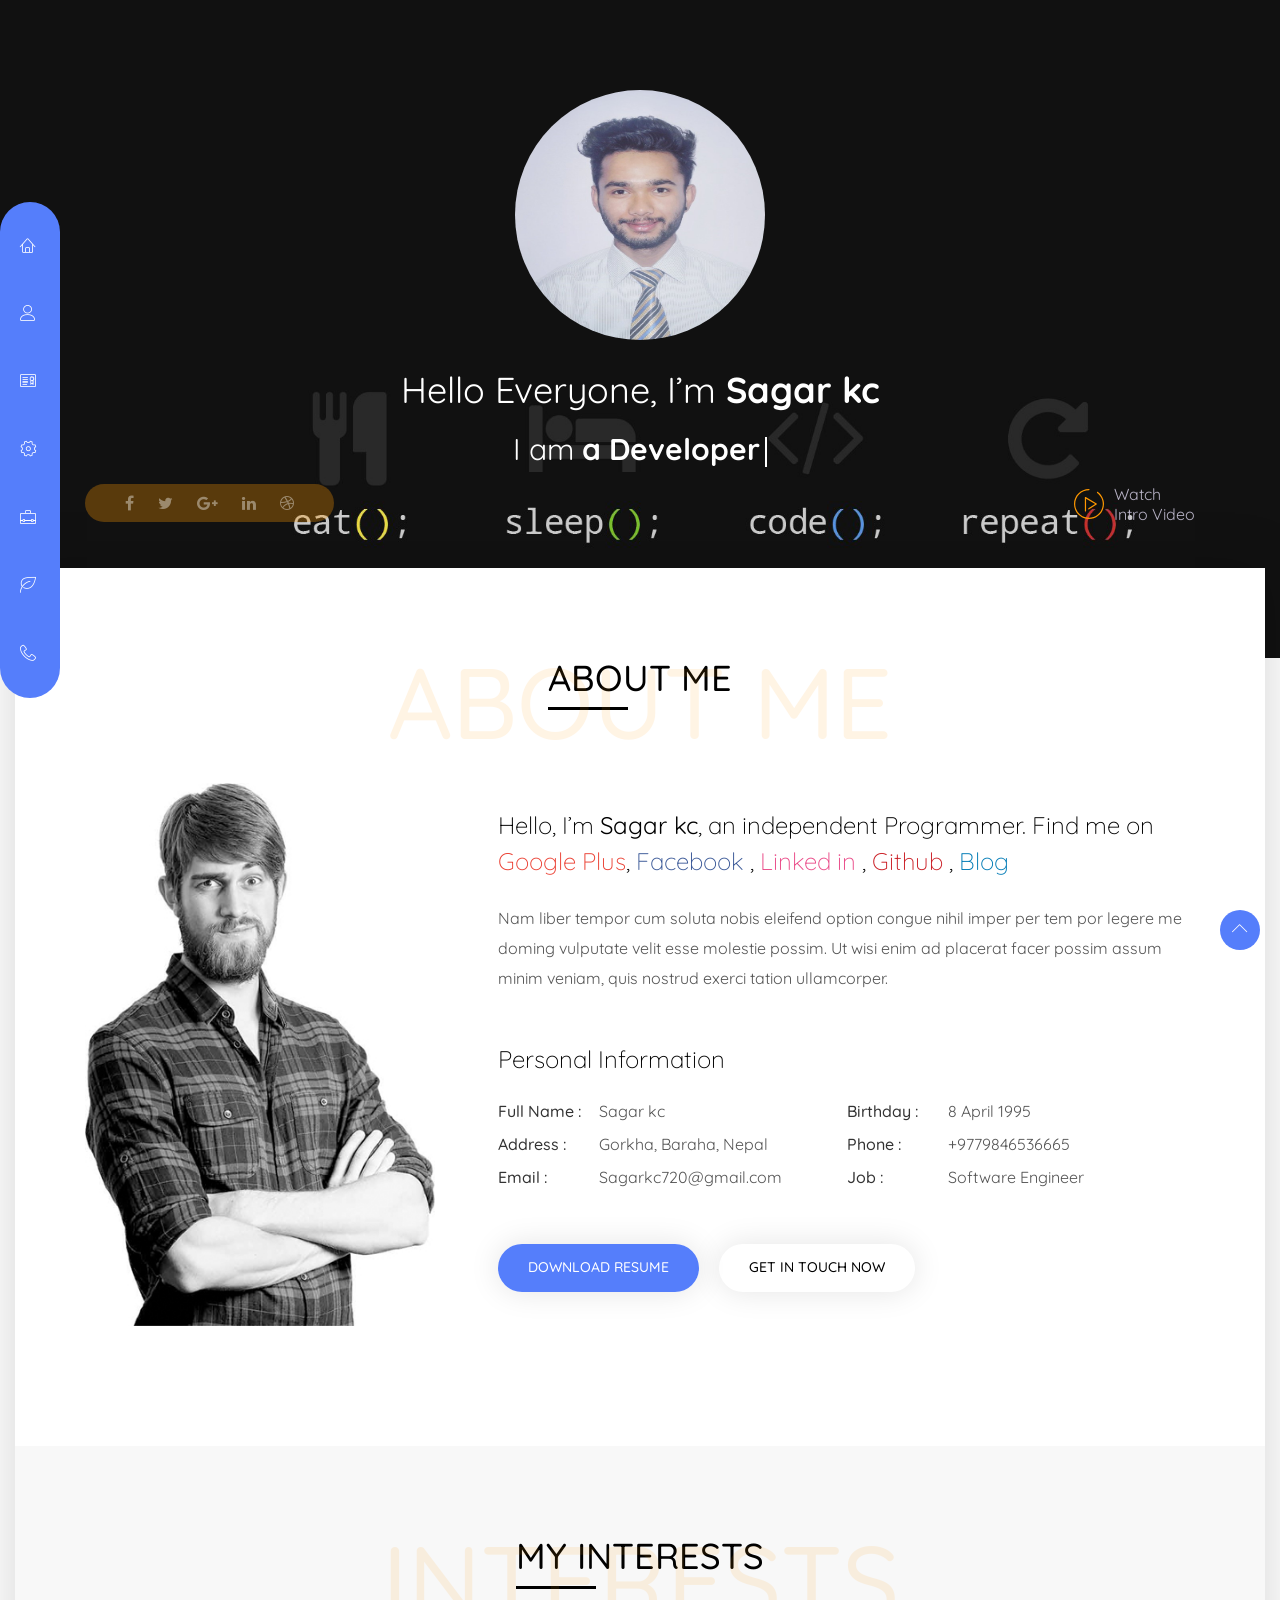
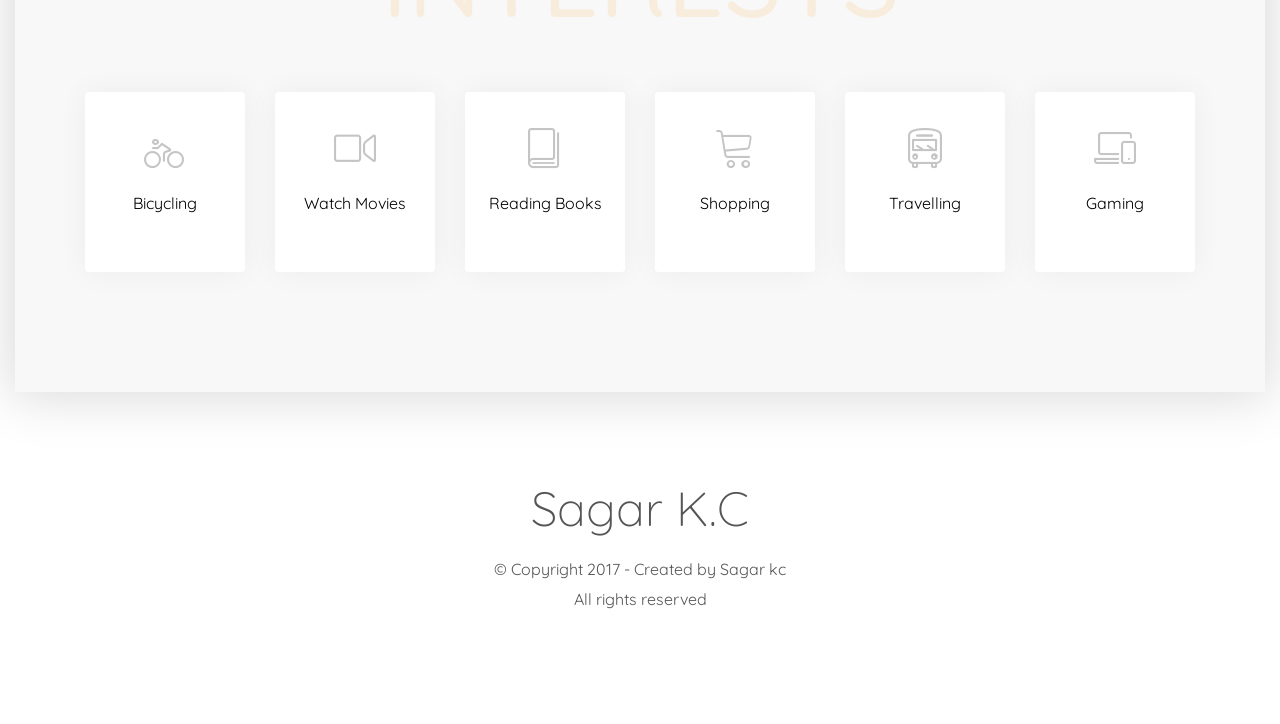
<file: index.html>
<!DOCTYPE html>
<html lang="en">

<head>
 <!-- Meta -->
  <meta charset="UTF-8">
  <meta name="viewport" content="width=device-width, initial-scale=1">
  <meta name="viewport" content="width=device-width, initial-scale=1, maximum-scale=1">
  <meta name="description" content="Bryson Resonsive Personal Portfolio Bootstrap Template">
  <meta name="author" content="EchoTheme">
  <!-- Favicon-->
  <link rel="icon" href="assets/img/facicon/114x114.png" type="image/gif">
  
  <!-- Title-->
  <title>Sagar kc | Programmer, sagar kc is a Software Developer , sagar kc is a Designer , sagar kc is am Engineer</title>
  
  <!-- Google fonts-->
  <link href="https://fonts.googleapis.com/css?family=Quicksand:300,400,500,700" rel="stylesheet">
  
  <!-- Stylesheet-->
  <link rel="stylesheet" href="assets/vendor/bootstrap/dist/css/bootstrap.min.css">
  <link rel="stylesheet" href="assets/vendor/font-awesome/css/font-awesome.min.css">
  <link rel="stylesheet" href="assets/vendor/owl.carousel/dist/assets/owl.carousel.min.css">
  <link rel="stylesheet" href="assets/vendor/linearicons/style.css">
  <link rel="stylesheet" href="assets/vendor/magnific-popup/dist/magnific-popup.css">
  <link rel="stylesheet" href="assets/vendor/animate.css/animate.min.css">
  <link rel="stylesheet" href="assets/css/style.css">
</head>
<body>

<!-- LOADER TEMPLATE -->
<div id="page-loader">
  <div class="loader-icon fa fa-spin colored-border"></div>
</div>
<!-- /LOADER TEMPLATE -->


<nav id="nav">
  <div class="sm-nav-toggler">
    <span class="lnr lnr-menu"></span>
    <span class="lnr lnr-cross"></span>
  </div>
  <ul class="main-menu">
   <li>
     <a href="index.html">
       <span class="lnr lnr-home"></span>
       <span class="nav-text">home</span>
     </a>
   </li>
   <li>
     <a class="scrolling" href="#about">
       <span class="lnr lnr-user"></span>
       <span class="nav-text">About</span>
     </a>
   </li>
   <li>
     <a href="resume.html">
       <span class="lnr lnr-license"></span>
       <span class="nav-text">resume</span>
     </a>
   </li>
   <li>
     <a href="services.html">
       <span class="lnr lnr-cog"></span>
       <span class="nav-text">services</span>
     </a>
   </li>
   <li>
     <a href="portfolio.html">
       <span class="lnr lnr-briefcase"></span>
       <span class="nav-text">portfolio</span>
     </a>
   </li>
   <li>
     <a href="blog.html">
       <span class="lnr lnr-leaf"></span>
       <span class="nav-text">blog</span>
     </a>
   </li>
   <li>
     <a href="contact.html">
       <span class="lnr lnr-phone-handset"></span>
       <span class="nav-text">Contact</span>
     </a>
   </li>
  </ul>
 <div class="menu-bg"></div>
</nav> <!-- END nav-->





<section class="intro-hero">

  <div class="container">
    <div class="row">
     
      <div class="col-sm-12 text-center">
        <img class="intro-hero-img" src="assets/img/me.jpg" alt="sagar kc" style="height: 250px;width: 250px;border-radius: 50%;">
        <h1 class="hero-title">Hello Everyone, I’m <strong>Sagar kc</strong> </h1>
        <p class="hero-tagline">
           I am 
          <span class="typelist-skill" data-typist="a Creative Designer, a Developer, a Engineer, an Entrepreneur,a Programmer, a Teacher">a Developer</span>
        </p>
      </div> <!-- END col-sm-12-->  
          
      <div class="col-sm-6">
        <ul class="list-inline social social-intro">
          <li><a href="#"><i class="fa fa-facebook"></i></a></li>
          <li><a href="#"><i class="fa fa-twitter"></i></a></li>
          <li><a href="#"><i class="fa fa-google-plus"></i></a></li>
          <li><a href="#"><i class="fa fa-linkedin"></i></a></li>
          <li><a href="#"><i class="fa fa-dribbble"></i></a></li>
        </ul>
      </div> <!-- END col-sm-6-->
      
      <div class="col-sm-6">
        <a href="https://vimeo.com/45830194" class="btn-play-video">
          <svg viewBox="0 0 294.843 294.843" style="enable-background:new 0 0 294.843 294.843;" xml:space="preserve">
            <path d="M278.527,79.946c-10.324-20.023-25.38-37.704-43.538-51.132c-2.665-1.97-6.421-1.407-8.392,1.257s-1.407,6.421,1.257,8.392
            c16.687,12.34,30.521,28.586,40.008,46.983c9.94,19.277,14.98,40.128,14.98,61.976c0,74.671-60.75,135.421-135.421,135.421
            S12,222.093,12,147.421S72.75,12,147.421,12c3.313,0,6-2.687,6-6s-2.687-6-6-6C66.133,0,0,66.133,0,147.421
            s66.133,147.421,147.421,147.421s147.421-66.133,147.421-147.421C294.842,123.977,289.201,100.645,278.527,79.946z"/>
            <path d="M109.699,78.969c-1.876,1.067-3.035,3.059-3.035,5.216v131.674c0,3.314,2.687,6,6,6s6-2.686,6-6V94.74l88.833,52.883
            l-65.324,42.087c-2.785,1.795-3.589,5.508-1.794,8.293c1.796,2.786,5.508,3.59,8.294,1.794l73.465-47.333
            c1.746-1.125,2.786-3.073,2.749-5.15c-0.037-2.077-1.145-3.987-2.93-5.05L115.733,79.029
            C113.877,77.926,111.575,77.902,109.699,78.969z"/>
          </svg>
          <span>Watch <br> Intro Video</span>
        </a>
      </div> <!-- END col-sm-6-->
      
    </div> <!-- END row-->
  </div> <!-- END container-->
</section> <!-- END intro-hero-->





<main class="content-wrap">

<section class="about-me" id="about">
 
  <div class="container">

   <div class="row">
     <div class="col-sm-12 text-center mb-5 wow zoomIn">
       <h2 class="section-title">
         About Me
       </h2>
       <span class="background-text">about me</span>
     </div>
   </div> <!-- END row-->

    <div class="row">
     
      <div class="col-lg-4 text-center wow fadeInLeft">
        <img src="assets/img/about-large.jpg" alt="">
      </div>
      
      <div class="col-lg-8 about-me-text pl-lg-5">
        <p class="lead my-4">
          Hello, I’m <strong>Sagar kc</strong>, an independent Programmer. Find me on 
          <a href="#" class="google-plus-link">Google Plus</a>,
          <a href="#" class="facebook-link">Facebook</a> , 
          <a href="#" class="dribbble-link">Linked in</a> ,
          <a href="#" class="pinterest-link">Github</a> ,
          <a href="#" class="linkedin-link">Blog</a>
        </p>
        <p class="mb-5">
          Nam liber tempor cum soluta nobis eleifend option congue nihil imper per tem por legere me doming vulputate velit esse molestie possim. Ut wisi enim ad placerat facer possim assum minim veniam, quis nostrud exerci tation ullamcorper.
        </p>
        <h4>Personal Information</h4>
        <ul class="personal-info list-inline clearfix mb-5">
          <li><strong>Full Name :</strong> Sagar kc</li>
          <li><strong>Birthday :</strong> 8 April 1995</li>
          <li><strong>Address :</strong> Gorkha, Baraha, Nepal</li>
          <li><strong>Phone :</strong> +9779846536665 </li>
          <li><strong>Email :</strong> <a href="mailto:sagarkc720@gmail.com">Sagarkc720@gmail.com</a></li>
          <li><strong>Job :</strong> Software Engineer</li>
          <!-- <li><strong>Skype :</strong> skype_id</li> -->
        </ul>
        <a href="resume.html" class="btn btn-theme btn-active mr-md-3 wow slideInUp">download resume</a>
        <a href="contact.html" class="btn btn-theme wow slideInUp">get in touch now</a>
      </div> <!-- END col-md-8 about-me-text-->
    </div> <!-- END row-->
    
  </div> <!-- END container-->
</section> <!-- END about-me-->





<section class="my-interest bg-gray">
 
  <div class="container">
  
   <div class="row">
     <div class="col-sm-12 text-center mb-5 wow zoomIn">
       <h2 class="section-title">
         My Interests
       </h2>
       <span class="background-text">Interests</span>
     </div>
   </div> <!-- END row-->
   
   <div class="row">
    
     <div class="col-lg-2 col-md-4 wow slideInUp" data-wow-duration="1s" data-wow-delay=".1s">
       <div class="interest-block">
         <span class="lnr lnr-bicycle"></span>
         <p> Bicycling </p>
       </div>
     </div> <!-- END col-lg-2 col-md-4-->
     
     <div class="col-lg-2 col-md-4 wow slideInUp" data-wow-duration="1s" data-wow-delay=".2s">
       <div class="interest-block">
         <span class="lnr lnr-camera-video"></span>
         <p> Watch Movies </p>
       </div>
     </div> <!-- END col-lg-2 col-md-4-->
     
     <div class="col-lg-2 col-md-4 wow slideInUp" data-wow-duration="1s" data-wow-delay=".3s">
       <div class="interest-block">
         <span class="lnr lnr-book"></span>
         <p> Reading Books </p>
       </div>
     </div> <!-- END col-lg-2 col-md-4-->
     
     <div class="col-lg-2 col-md-4 wow slideInUp" data-wow-duration="1s" data-wow-delay=".4s">
       <div class="interest-block">
         <span class="lnr lnr-cart"></span>
         <p> Shopping </p>
       </div>
     </div> <!-- END col-lg-2 col-md-4-->
     
     <div class="col-lg-2 col-md-4 wow slideInUp" data-wow-duration="1s" data-wow-delay=".5s">
       <div class="interest-block">
         <span class="lnr lnr-bus"></span>
         <p> Travelling </p>
       </div>
     </div> <!-- END col-lg-2 col-md-4-->
     
     <div class="col-lg-2 col-md-4 wow slideInUp" data-wow-duration="1s" data-wow-delay=".6s">
       <div class="interest-block">
         <span class="lnr lnr-laptop-phone"></span>
         <p> Gaming </p>
       </div>
     </div> <!-- END col-lg-2 col-md-4-->
     
   </div> <!-- END row-->
   
  </div> <!-- END container-->
</section> <!-- END my-interest-->


</main> <!-- END content-wrap-->





<footer class="site-footer">
  <div class="container">
    <div class="row">
      <div class="col-sm-12 text-center">
        <h1 class="footer-theme-name">Sagar K.C</h1>
        <p>
          &copy; Copyright 2017  -  Created by <a target="_blank" class="color-text">Sagar kc</a>
          <br>
          All rights reserved
        </p>
      </div>
    </div> <!-- END row-->
  </div> <!-- END container-->
</footer> <!-- END site-footer-->





<div class="scroll-top">
  <span class="lnr lnr-chevron-up"></span>
</div>

  
  
  
  
 <!--scripts-->
  <script src="assets/vendor/jquery/dist/jquery.min.js"></script>
  <script src="assets/js/tether.min.js"></script>
  <script src="assets/vendor/bootstrap/dist/js/bootstrap.min.js"></script>
  <script src="assets/vendor/bootstrap-validator/dist/validator.min.js"></script>
  <script src="assets/vendor/typist/typist.js"></script>
  <script src="assets/vendor/owl.carousel/dist/owl.carousel.min.js"></script>
  <script src="assets/vendor/isotope/dist/isotope.pkgd.min.js"></script>
  <script src="assets/vendor/magnific-popup/dist/jquery.magnific-popup.min.js"></script>
  <script src="assets/vendor/matchHeight/dist/jquery.matchHeight-min.js"></script>
  <script src="assets/vendor/wow/dist/wow.min.js"></script>
  <script src="assets/js/imagesloaded.js"></script>
  <script src="assets/js/smothscroll.js"></script>
  <script src="assets/js/count.js"></script>
  <script src="assets/js/theme.js"></script>
</body>

<!-- Mirrored from echotheme.com/Bryson-v3/ by HTTrack Website Copier/3.x [XR&CO'2014], Sun, 12 Aug 2018 11:14:17 GMT -->
</html>
</file>
<file: assets/vendor/linearicons/style.css>
@font-face {
	font-family: 'Linearicons-Free';
	src:url('fonts/Linearicons-Free54e9.eot?w118d');
	src:url('fonts/Linearicons-Freed41d.eot?#iefixw118d') format('embedded-opentype'),
		url('fonts/Linearicons-Free54e9.woff2?w118d') format('woff2'),
		url('fonts/Linearicons-Free54e9.woff?w118d') format('woff'),
		url('fonts/Linearicons-Free54e9.ttf?w118d') format('truetype'),
		url('fonts/Linearicons-Free54e9.svg?w118d#Linearicons-Free') format('svg');
	font-weight: normal;
	font-style: normal;
}

.lnr {
	font-family: 'Linearicons-Free';
	speak: none;
	font-style: normal;
	font-weight: normal;
	font-variant: normal;
	text-transform: none;
	line-height: 1;

	/* Better Font Rendering =========== */
	-webkit-font-smoothing: antialiased;
	-moz-osx-font-smoothing: grayscale;
}

.lnr-home:before {
	content: "\e800";
}
.lnr-apartment:before {
	content: "\e801";
}
.lnr-pencil:before {
	content: "\e802";
}
.lnr-magic-wand:before {
	content: "\e803";
}
.lnr-drop:before {
	content: "\e804";
}
.lnr-lighter:before {
	content: "\e805";
}
.lnr-poop:before {
	content: "\e806";
}
.lnr-sun:before {
	content: "\e807";
}
.lnr-moon:before {
	content: "\e808";
}
.lnr-cloud:before {
	content: "\e809";
}
.lnr-cloud-upload:before {
	content: "\e80a";
}
.lnr-cloud-download:before {
	content: "\e80b";
}
.lnr-cloud-sync:before {
	content: "\e80c";
}
.lnr-cloud-check:before {
	content: "\e80d";
}
.lnr-database:before {
	content: "\e80e";
}
.lnr-lock:before {
	content: "\e80f";
}
.lnr-cog:before {
	content: "\e810";
}
.lnr-trash:before {
	content: "\e811";
}
.lnr-dice:before {
	content: "\e812";
}
.lnr-heart:before {
	content: "\e813";
}
.lnr-star:before {
	content: "\e814";
}
.lnr-star-half:before {
	content: "\e815";
}
.lnr-star-empty:before {
	content: "\e816";
}
.lnr-flag:before {
	content: "\e817";
}
.lnr-envelope:before {
	content: "\e818";
}
.lnr-paperclip:before {
	content: "\e819";
}
.lnr-inbox:before {
	content: "\e81a";
}
.lnr-eye:before {
	content: "\e81b";
}
.lnr-printer:before {
	content: "\e81c";
}
.lnr-file-empty:before {
	content: "\e81d";
}
.lnr-file-add:before {
	content: "\e81e";
}
.lnr-enter:before {
	content: "\e81f";
}
.lnr-exit:before {
	content: "\e820";
}
.lnr-graduation-hat:before {
	content: "\e821";
}
.lnr-license:before {
	content: "\e822";
}
.lnr-music-note:before {
	content: "\e823";
}
.lnr-film-play:before {
	content: "\e824";
}
.lnr-camera-video:before {
	content: "\e825";
}
.lnr-camera:before {
	content: "\e826";
}
.lnr-picture:before {
	content: "\e827";
}
.lnr-book:before {
	content: "\e828";
}
.lnr-bookmark:before {
	content: "\e829";
}
.lnr-user:before {
	content: "\e82a";
}
.lnr-users:before {
	content: "\e82b";
}
.lnr-shirt:before {
	content: "\e82c";
}
.lnr-store:before {
	content: "\e82d";
}
.lnr-cart:before {
	content: "\e82e";
}
.lnr-tag:before {
	content: "\e82f";
}
.lnr-phone-handset:before {
	content: "\e830";
}
.lnr-phone:before {
	content: "\e831";
}
.lnr-pushpin:before {
	content: "\e832";
}
.lnr-map-marker:before {
	content: "\e833";
}
.lnr-map:before {
	content: "\e834";
}
.lnr-location:before {
	content: "\e835";
}
.lnr-calendar-full:before {
	content: "\e836";
}
.lnr-keyboard:before {
	content: "\e837";
}
.lnr-spell-check:before {
	content: "\e838";
}
.lnr-screen:before {
	content: "\e839";
}
.lnr-smartphone:before {
	content: "\e83a";
}
.lnr-tablet:before {
	content: "\e83b";
}
.lnr-laptop:before {
	content: "\e83c";
}
.lnr-laptop-phone:before {
	content: "\e83d";
}
.lnr-power-switch:before {
	content: "\e83e";
}
.lnr-bubble:before {
	content: "\e83f";
}
.lnr-heart-pulse:before {
	content: "\e840";
}
.lnr-construction:before {
	content: "\e841";
}
.lnr-pie-chart:before {
	content: "\e842";
}
.lnr-chart-bars:before {
	content: "\e843";
}
.lnr-gift:before {
	content: "\e844";
}
.lnr-diamond:before {
	content: "\e845";
}
.lnr-linearicons:before {
	content: "\e846";
}
.lnr-dinner:before {
	content: "\e847";
}
.lnr-coffee-cup:before {
	content: "\e848";
}
.lnr-leaf:before {
	content: "\e849";
}
.lnr-paw:before {
	content: "\e84a";
}
.lnr-rocket:before {
	content: "\e84b";
}
.lnr-briefcase:before {
	content: "\e84c";
}
.lnr-bus:before {
	content: "\e84d";
}
.lnr-car:before {
	content: "\e84e";
}
.lnr-train:before {
	content: "\e84f";
}
.lnr-bicycle:before {
	content: "\e850";
}
.lnr-wheelchair:before {
	content: "\e851";
}
.lnr-select:before {
	content: "\e852";
}
.lnr-earth:before {
	content: "\e853";
}
.lnr-smile:before {
	content: "\e854";
}
.lnr-sad:before {
	content: "\e855";
}
.lnr-neutral:before {
	content: "\e856";
}
.lnr-mustache:before {
	content: "\e857";
}
.lnr-alarm:before {
	content: "\e858";
}
.lnr-bullhorn:before {
	content: "\e859";
}
.lnr-volume-high:before {
	content: "\e85a";
}
.lnr-volume-medium:before {
	content: "\e85b";
}
.lnr-volume-low:before {
	content: "\e85c";
}
.lnr-volume:before {
	content: "\e85d";
}
.lnr-mic:before {
	content: "\e85e";
}
.lnr-hourglass:before {
	content: "\e85f";
}
.lnr-undo:before {
	content: "\e860";
}
.lnr-redo:before {
	content: "\e861";
}
.lnr-sync:before {
	content: "\e862";
}
.lnr-history:before {
	content: "\e863";
}
.lnr-clock:before {
	content: "\e864";
}
.lnr-download:before {
	content: "\e865";
}
.lnr-upload:before {
	content: "\e866";
}
.lnr-enter-down:before {
	content: "\e867";
}
.lnr-exit-up:before {
	content: "\e868";
}
.lnr-bug:before {
	content: "\e869";
}
.lnr-code:before {
	content: "\e86a";
}
.lnr-link:before {
	content: "\e86b";
}
.lnr-unlink:before {
	content: "\e86c";
}
.lnr-thumbs-up:before {
	content: "\e86d";
}
.lnr-thumbs-down:before {
	content: "\e86e";
}
.lnr-magnifier:before {
	content: "\e86f";
}
.lnr-cross:before {
	content: "\e870";
}
.lnr-menu:before {
	content: "\e871";
}
.lnr-list:before {
	content: "\e872";
}
.lnr-chevron-up:before {
	content: "\e873";
}
.lnr-chevron-down:before {
	content: "\e874";
}
.lnr-chevron-left:before {
	content: "\e875";
}
.lnr-chevron-right:before {
	content: "\e876";
}
.lnr-arrow-up:before {
	content: "\e877";
}
.lnr-arrow-down:before {
	content: "\e878";
}
.lnr-arrow-left:before {
	content: "\e879";
}
.lnr-arrow-right:before {
	content: "\e87a";
}
.lnr-move:before {
	content: "\e87b";
}
.lnr-warning:before {
	content: "\e87c";
}
.lnr-question-circle:before {
	content: "\e87d";
}
.lnr-menu-circle:before {
	content: "\e87e";
}
.lnr-checkmark-circle:before {
	content: "\e87f";
}
.lnr-cross-circle:before {
	content: "\e880";
}
.lnr-plus-circle:before {
	content: "\e881";
}
.lnr-circle-minus:before {
	content: "\e882";
}
.lnr-arrow-up-circle:before {
	content: "\e883";
}
.lnr-arrow-down-circle:before {
	content: "\e884";
}
.lnr-arrow-left-circle:before {
	content: "\e885";
}
.lnr-arrow-right-circle:before {
	content: "\e886";
}
.lnr-chevron-up-circle:before {
	content: "\e887";
}
.lnr-chevron-down-circle:before {
	content: "\e888";
}
.lnr-chevron-left-circle:before {
	content: "\e889";
}
.lnr-chevron-right-circle:before {
	content: "\e88a";
}
.lnr-crop:before {
	content: "\e88b";
}
.lnr-frame-expand:before {
	content: "\e88c";
}
.lnr-frame-contract:before {
	content: "\e88d";
}
.lnr-layers:before {
	content: "\e88e";
}
.lnr-funnel:before {
	content: "\e88f";
}
.lnr-text-format:before {
	content: "\e890";
}
.lnr-text-format-remove:before {
	content: "\e891";
}
.lnr-text-size:before {
	content: "\e892";
}
.lnr-bold:before {
	content: "\e893";
}
.lnr-italic:before {
	content: "\e894";
}
.lnr-underline:before {
	content: "\e895";
}
.lnr-strikethrough:before {
	content: "\e896";
}
.lnr-highlight:before {
	content: "\e897";
}
.lnr-text-align-left:before {
	content: "\e898";
}
.lnr-text-align-center:before {
	content: "\e899";
}
.lnr-text-align-right:before {
	content: "\e89a";
}
.lnr-text-align-justify:before {
	content: "\e89b";
}
.lnr-line-spacing:before {
	content: "\e89c";
}
.lnr-indent-increase:before {
	content: "\e89d";
}
.lnr-indent-decrease:before {
	content: "\e89e";
}
.lnr-pilcrow:before {
	content: "\e89f";
}
.lnr-direction-ltr:before {
	content: "\e8a0";
}
.lnr-direction-rtl:before {
	content: "\e8a1";
}
.lnr-page-break:before {
	content: "\e8a2";
}
.lnr-sort-alpha-asc:before {
	content: "\e8a3";
}
.lnr-sort-amount-asc:before {
	content: "\e8a4";
}
.lnr-hand:before {
	content: "\e8a5";
}
.lnr-pointer-up:before {
	content: "\e8a6";
}
.lnr-pointer-right:before {
	content: "\e8a7";
}
.lnr-pointer-down:before {
	content: "\e8a8";
}
.lnr-pointer-left:before {
	content: "\e8a9";
}
</file>
<file: assets/css/style.css>
@charset "UTF-8";
/*Variable and mixin*/
body {
  font-family: 'Quicksand', sans-serif;
  font-size: 16px;
  color: #555;
  line-height: 28px; }

section {
  padding-top: 120px;
  padding-bottom: 120px;
  position: relative; }

img {
  max-width: 100%; }

p {
  margin-bottom: 20px;
  line-height: 30px; }

a {
  font-size: inherit;
  color: inherit;
  text-decoration: none;
  -webkit-transition: .3s;
  -o-transition: .3s;
  transition: .3s; }
  a:hover, a:focus, a:active {
    text-decoration: none;
    color: #ff9801;
    outline: none; }

blockquote, pre {
  padding: 20px;
  border-left: 3px solid #ff9801;
  font-size: 18px;
  font-style: italic;
  background: #f8f8f8;
  line-height: 30px;
  margin-bottom: 30px;
  margin-top: 30px; }

input, textarea {
  width: 100%;
  padding: 6px 12px;
  border: 1px solid #e7e7e7;
  border-radius: 2px;
  margin-bottom: 30px;
  color: #777777; }
  input:focus, textarea:focus {
    outline: none; }

@media (max-width: 991px) {
  section {
    padding-top: 90px;
    padding-bottom: 90px; } }

/* Global Rules*/
.social > li {
  display: inline-block; }

.content-wrap {
  max-width: 1250px;
  -webkit-box-shadow: 0 0 50px 5px rgba(0, 0, 0, 0.15);
  box-shadow: 0 0 50px 5px rgba(0, 0, 0, 0.15);
  position: relative;
  margin: -90px auto 0;
  background: #fff;
  z-index: 10; }

.section-title {
  font-size: 36px;
  text-transform: uppercase;
  color: #000;
  font-weight: 500;
  top: -30px;
  position: relative;
  display: inline-block; }
  .section-title:after {
    content: '';
    position: absolute;
    width: 80px;
    height: 3px;
    background: #000;
    top: 100%;
    left: 0;
    margin-top: 10px; }

.background-text {
  position: absolute;
  top: 0;
  z-index: 1;
  text-transform: uppercase;
  font-size: 100px;
  width: 100%;
  left: 0;
  color: #ff9801;
  opacity: .10;
  font-weight: 500; }

.block-title {
  font-size: 22px;
  font-weight: normal;
  color: #000; }

.owl-item {
  padding-left: 15px;
  padding-right: 15px; }

.owl-dots {
  height: 6px;
  background: #f1f1f1;
  max-width: 300px;
  margin: 30px auto 0;
  border-radius: 50px;
  display: -webkit-flex;
  display: -moz-flex;
  display: -ms-flex;
  display: -o-flex;
  display: -webkit-box;
  display: -ms-flexbox;
  display: flex; }

.owl-dot {
  -webkit-box-flex: 1;
  -webkit-flex: 1;
  -ms-flex: 1;
  flex: 1;
  border-radius: 50px; }

.owl-dot.active {
  background-image: -webkit-linear-gradient(left, #557efb 0%, #557efb 100%);
  background-image: -o-linear-gradient(left, #557efb 0%, #557efb 100%);
  background-image: -webkit-gradient(linear, left top, right top, from(#557efb), to(#557efb));
  background-image: linear-gradient(to right, #557efb 0%, #557efb 100%);
  background-repeat: repeat-x;
  filter: progid:DXImageTransform.Microsoft.gradient(startColorstr='#FF557efb', endColorstr='#FF557efb', GradientType=1); }

.btn-theme {
  border-radius: 50px;
  text-transform: uppercase;
  font-size: 14px;
  -webkit-transition: all .3s;
  -o-transition: all .3s;
  transition: all .3s;
  text-decoration: none;
  -webkit-box-shadow: 0 0 30px 1px rgba(0, 0, 0, 0.1);
  box-shadow: 0 0 30px 1px rgba(0, 0, 0, 0.1);
  cursor: pointer;
  padding: 15px 30px;
  font-weight: 500;
  color: #000;
  border: none; }
  .btn-theme:hover {
    background-image: -webkit-linear-gradient(left, #557efb 0%, #557efb 100%);
    background-image: -o-linear-gradient(left, #557efb 0%, #557efb 100%);
    background-image: -webkit-gradient(linear, left top, right top, from(#557efb), to(#557efb));
    background-image: linear-gradient(to right, #557efb 0%, #557efb 100%);
    background-repeat: repeat-x;
    filter: progid:DXImageTransform.Microsoft.gradient(startColorstr='#FF557efb', endColorstr='#FF557efb', GradientType=1);
    color: #fff; }

.btn-active {
  background-image: -webkit-linear-gradient(left, #557efb 0%, #557efb 100%);
  background-image: -o-linear-gradient(left, #557efb 0%, #557efb 100%);
  background-image: -webkit-gradient(linear, left top, right top, from(#557efb), to(#557efb));
  background-image: linear-gradient(to right, #557efb 0%, #557efb 100%);
  background-repeat: repeat-x;
  filter: progid:DXImageTransform.Microsoft.gradient(startColorstr='#FF557efb', endColorstr='#FF557efb', GradientType=1);
  color: #fff; }

.google-plus-link {
  color: #eb4235; }

.facebook-link {
  color: #3B5998; }

.twitter-link {
  color: #00aced; }

.dribbble-link {
  color: #ea4c89; }

.pinterest-link {
  color: #cb2027; }

.behance-link {
  color: #1769ff; }

.linkedin-link {
  color: #007bb6; }

.color-text {
  color: #ff9801; }

.text-blue {
  color: #017fff; }

.bg-gray {
  background: #f8f8f8; }

.color-social i {
  width: 40px;
  height: 40px;
  border-radius: 50%;
  font-size: 14px;
  text-align: center;
  padding: 13px;
  color: #fff; }

.color-social .fa-facebook {
  background: #3b579d; }

.color-social .fa-twitter {
  background: #1da1f2; }

.color-social .fa-google-plus {
  background: #ea4335; }

.color-social .fa-linkedin {
  background: #0177b5; }

.color-social .fa-dribbble {
  background: #ea4c89; }

.scroll-top {
  position: fixed;
  bottom: -50px;
  right: 20px;
  cursor: pointer;
  width: 40px;
  height: 40px;
  background-image: -webkit-linear-gradient(top, #557efb 0%, #557efb 100%);
  background-image: -o-linear-gradient(top, #557efb 0%, #557efb 100%);
  background-image: -webkit-gradient(linear, left top, left bottom, from(#557efb), to(#557efb));
  background-image: linear-gradient(to bottom, #557efb 0%, #557efb 100%);
  background-repeat: repeat-x;
  filter: progid:DXImageTransform.Microsoft.gradient(startColorstr='#FF557efb', endColorstr='#FF557efb', GradientType=0);
  color: #fff;
  text-align: center;
  padding: 5px;
  border-radius: 50%;
  z-index: 999;
  -webkit-transition: .3s;
  -o-transition: .3s;
  transition: .3s; }
  .scroll-top.active {
    bottom: 30px; }

#nav {
  position: fixed;
  top: 50%;
  -webkit-transform: translateY(-50%);
  -ms-transform: translateY(-50%);
  transform: translateY(-50%);
  border-radius: 100px;
  z-index: 999;
  padding-top: 10px;
  padding-bottom: 10px;
  left: 0;
  width: 60px; }

.menu-bg {
  background-image: -webkit-linear-gradient(top, #557efb 0%, #6167ff 100%);
  background-image: -o-linear-gradient(top, #557efb 0%, #557efb 100%);
  background-image: -webkit-gradient(linear, left top, left bottom, from(#557efb), to(#557efb));
  background-image: linear-gradient(to bottom, #557efb 0%, #557efb 100%);
  background-repeat: repeat-x;
  filter: progid:DXImageTransform.Microsoft.gradient(startColorstr='#FF557efb', endColorstr='#FF557efb', GradientType=0);
  position: absolute;
  width: 100%;
  height: 100%;
  border-radius: 50px;
  z-index: -1;
  top: 0;
  left: 0;
  -webkit-transition: .1s;
  -o-transition: .1s;
  transition: .1s; }

.main-menu {
  margin: 0;
  padding-left: 0;
  list-style: none; }
  .main-menu > li > a {
    display: block;
    padding: 20px;
    color: #fff;
    border-radius: 50px;
    position: relative;
    -webkit-transition: none;
    -o-transition: none;
    transition: none; }
    .main-menu > li > a:hover {
      background: #1d150d; }
      .main-menu > li > a:hover .nav-text {
        visibility: visible;
        left: 100%; }

.nav-text {
  position: absolute;
  -webkit-transition: .5s;
  -o-transition: .5s;
  transition: .5s;
  left: 80%;
  top: 50%;
  background-image: -webkit-linear-gradient(left, #557efb 0%, #557efb 100%);
  background-image: -o-linear-gradient(left, #557efb 0%, #557efb 100%);
  background-image: -webkit-gradient(linear, left top, right top, from(#557efb), to(#557efb));
  background-image: linear-gradient(to right, #557efb 0%, #557efb 100%);
  background-repeat: repeat-x;
  filter: progid:DXImageTransform.Microsoft.gradient(startColorstr='#FF557efb', endColorstr='#FF557efb', GradientType=1);
  -webkit-transform: translateY(-50%);
  -ms-transform: translateY(-50%);
  transform: translateY(-50%);
  padding: 3px 10px;
  min-width: 80px;
  text-transform: uppercase;
  font-weight: 500;
  text-align: center;
  border-radius: 0 50px 50px 0;
  font-size: 14px;
  visibility: hidden; }

.sm-nav-toggler {
  display: none; }

@media screen and (max-width: 991px) {
  .menu-bg {
    background-image: -webkit-linear-gradient(top, #557efb 0%, #557efb 100%);
    background-image: -o-linear-gradient(top, #557efb 0%, #557efb 100%);
    background-image: -webkit-gradient(linear, left top, left bottom, from(#557efb), to(#557efb));
    background-image: linear-gradient(to bottom, #557efb 0%, #557efb 100%);
    background-repeat: repeat-x;
    filter: progid:DXImageTransform.Microsoft.gradient(startColorstr='#FF557efb', endColorstr='#FF557efb', GradientType=0);
    height: 60px; }
  .main-menu {
    padding-top: 60px;
    visibility: hidden; }
  .sm-nav-toggler {
    display: block;
    position: absolute;
    width: 60px;
    height: 60px;
    left: 0;
    top: 0;
    border-radius: 50px;
    text-align: center;
    padding: 15px;
    font-size: 24px;
    cursor: pointer; }
    .sm-nav-toggler > .lnr {
      position: absolute;
      top: 50%;
      left: 50%;
      -webkit-transform: translate(-50%, -50%);
      -ms-transform: translate(-50%, -50%);
      transform: translate(-50%, -50%);
      -webkit-transition: .3s;
      -o-transition: .3s;
      transition: .3s;
      color: #fff; }
    .sm-nav-toggler .lnr-cross {
      opacity: 0; }
  .nav-open .menu-bg {
    height: 100%; }
  .nav-open .main-menu {
    visibility: visible; }
  .nav-open .sm-nav-toggler .lnr-menu {
    opacity: 0; }
  .nav-open .sm-nav-toggler .lnr-cross {
    opacity: 1; } }

.intro-hero {
  background: url(../img/intro-hero.jpg) no-repeat scroll 0 0;
  background-size: cover;
  padding-top: 90px;
  padding-bottom: 120px;
  color: #fff; }

.btn-play-video {
  display: -webkit-box;
  display: -webkit-flex;
  display: -ms-flexbox;
  display: flex;
  -webkit-box-pack: end;
  -webkit-justify-content: flex-end;
  -ms-flex-pack: end;
  justify-content: flex-end;
  -webkit-box-align: center;
  -webkit-align-items: center;
  -ms-flex-align: center;
  align-items: center;
  color: #b8b3c6;
  max-width: 150px;
  margin-left: auto; }
  .btn-play-video > svg {
    width: 30px;
    height: 30px;
    fill: #ff9801; }
  .btn-play-video span {
    text-align: left;
    line-height: 20px;
    margin-left: 10px; }
  .btn-play-video:hover {
    color: #ff9801; }

.hero-title {
  font-size: 36px;
  font-weight: normal;
  margin-top: 30px;
  margin-bottom: 20px; }

.hero-tagline {
  font-size: 30px; }

.typelist-skill {
  color: #fff;
  font-weight: bold; }
  .typelist-skill > .selectedText {
    display: none; }
  .typelist-skill:after {
    position: relative;
    top: 7px;
    display: inline-block;
    height: 30px;
    margin-left: 5px;
    content: " ";
    -webkit-animation: blink .5s step-end infinite alternate;
    animation: blink .5s step-end infinite alternate;
    border-right: 2px solid; }

@-webkit-keyframes blink {
  0% {
    opacity: 1.0; }
  50% {
    opacity: .0; }
  100% {
    opacity: 1.0; } }

@keyframes blink {
  0% {
    opacity: 1.0; }
  50% {
    opacity: .0; }
  100% {
    opacity: 1.0; } }

.social-intro {
  background: rgba(255, 152, 1, 0.3);
  display: inline-block;
  padding: 0 30px;
  border-radius: 50px; }
  .social-intro li {
    padding: 0 5px; }
    .social-intro li a {
      color: #fff;
      opacity: .40;
      padding: 5px;
      display: block; }
      .social-intro li a:hover {
        color: #ff9801;
        opacity: 1; }

@media (max-width: 767px) {
  .social-intro {
    padding: 0 10px; } }

@media (max-width: 576px) {
  .social-intro {
    padding: 0 10px;
    display: block;
    text-align: center;
    margin: 10px 0; }
  .btn-play-video {
    max-width: 150px;
    margin: 10px auto; }
  .hero-title {
    font-size: 28px;
    margin-bottom: 0; }
  .hero-tagline {
    font-size: 24px; } }

.about-me-text .lead, .about-me-text h4 {
  font-size: 24px;
  color: #000;
  line-height: 36px; }

.about-me-text > h4 {
  font-weight: 300;
  margin-bottom: 20px; }

.personal-info > li {
  width: 50%;
  float: left;
  padding-bottom: 5px; }
  .personal-info > li > strong {
    display: inline-block;
    font-weight: 500;
    margin-right: 10px;
    width: 25%;
    color: #333; }

@media (max-width: 767px) {
  .personal-info > li {
    width: 100%;
    float: none; }
    .personal-info > li > strong {
      width: auto; } }

@media (max-width: 576px) {
  .about-me-text .btn {
    margin-bottom: 15px;
    display: block; } }

.interest-block {
  -webkit-box-shadow: 0 0 30px 0 rgba(0, 0, 0, 0.05);
  box-shadow: 0 0 30px 0 rgba(0, 0, 0, 0.05);
  margin-top: 30px;
  display: -webkit-box;
  display: -webkit-flex;
  display: -ms-flexbox;
  display: flex;
  -webkit-box-orient: vertical;
  -webkit-box-direction: normal;
  -webkit-flex-direction: column;
  -ms-flex-direction: column;
  flex-direction: column;
  -webkit-box-pack: center;
  -webkit-justify-content: center;
  -ms-flex-pack: center;
  justify-content: center;
  margin: 30px auto 0;
  background: #fff;
  text-align: center;
  -webkit-box-align: center;
  -webkit-align-items: center;
  -ms-flex-align: center;
  align-items: center;
  height: 180px;
  border-radius: 4px;
  color: #000; }
  .interest-block > .lnr {
    color: #c5c5c5;
    font-size: 42px;
    margin-bottom: 20px; }
  .interest-block:hover .lnr {
    color: #ff9801; }

.awards-logo {
  max-width: 150px;
  min-height: 80px; }

.site-footer {
  padding-top: 90px;
  padding-bottom: 90px; }

.footer-theme-name {
  font-size: 48px;
  font-weight: 300;
  margin-bottom: 20px; }

#page-loader {
  background: #fff;
  height: 100%;
  width: 100%;
  position: fixed;
  z-index: 9999; }

.loader-icon {
  background: none repeat scroll 0 0 #fff;
  border-bottom: 3px solid rgba(19, 19, 19, 0.1) !important;
  border-left: 3px solid rgba(19, 19, 19, 0.1) !important;
  border-radius: 100px;
  -moz-border-radius: 100px;
  -webkit-border-radius: 100px;
  -o-border-radius: 100px;
  -ms-border-radius: 100px;
  border-right: 3px solid #ff9801 !important;
  border-top: 3px solid rgba(19, 19, 19, 0.1) !important;
  height: 50px;
  left: 50%;
  margin: -20px 0 0 -20px;
  position: absolute;
  text-align: center;
  top: 50%;
  width: 50px;
  -webkit-transform: translate(-50%, -50%);
  -ms-transform: translate(-50%, -50%);
  transform: translate(-50%, -50%); }

.colored-border {
  border-color: #fff; }

.fa-spin {
  -webkit-animation: fa-spin 1s infinite linear;
  animation: fa-spin 1s infinite linear; }

@-webkit-keyframes fa-spin {
  0% {
    -webkit-transform: rotate(0deg);
    transform: rotate(0deg); }
  100% {
    -webkit-transform: rotate(359deg);
    transform: rotate(359deg); } }

@keyframes fa-spin {
  0% {
    -webkit-transform: rotate(0deg);
    transform: rotate(0deg); }
  100% {
    -webkit-transform: rotate(359deg);
    transform: rotate(359deg); } }

@media (max-width: 991px) {
  .section-title {
    font-size: 30px; }
  .background-text {
    font-size: 60px; } }

@media (max-width: 576px) {
  .section-title {
    top: 0; }
  .background-text {
    display: none; } }

.edu-info-text {
  -webkit-box-shadow: 0 0 30px 1px rgba(0, 0, 0, 0.1);
  box-shadow: 0 0 30px 1px rgba(0, 0, 0, 0.1);
  padding: 30px;
  border-radius: 4px;
  margin-left: 50px;
  position: relative; }
  .edu-info-text:before {
    content: '';
    position: absolute;
    width: 30px;
    height: 30px;
    background: #fff;
    left: -25px;
    -webkit-transform: rotate(45deg) translate(0, -50%);
    -ms-transform: rotate(45deg) translate(0, -50%);
    transform: rotate(45deg) translate(0, -50%);
    top: 50%; }

.institute-name {
  color: #777;
  font-weight: normal; }

.edu-session {
  position: absolute;
  top: 50%;
  left: 40px;
  -webkit-transform: rotate(90deg) translateX(-50%);
  -ms-transform: rotate(90deg) translateX(-50%);
  transform: rotate(90deg) translateX(-50%);
  -webkit-transform-origin: left top 0;
  -ms-transform-origin: left top 0;
  transform-origin: left top 0;
  color: #557efb;
  margin: 0;
  width: 100px;
  height: 30px;
  text-align: center; }

.work-exp-block {
  position: relative;
  background: #fff;
  -webkit-box-shadow: 0 0 30px 1px rgba(0, 0, 0, 0.1);
  box-shadow: 0 0 30px 1px rgba(0, 0, 0, 0.1);
  padding: 30px;
  border-radius: 4px;
  overflow: hidden; }

.company-name {
  margin: 20px 0;
  font-weight: normal; }

.working-duration {
  background-image: -webkit-linear-gradient(right, #557efb 0%, #557efb 100%);
  background-image: -o-linear-gradient(right, #557efb 0%, #557efb 100%);
  background-image: -webkit-gradient(linear, right top, left top, from(#557efb), to(#557efb));
  background-image: linear-gradient(to left, #557efb 0%, #557efb 100%);
  background-repeat: repeat-x;
  filter: progid:DXImageTransform.Microsoft.gradient(startColorstr='#FF557efb', endColorstr='#FF557efb', GradientType=1);
  position: absolute;
  color: #fff;
  height: 35px;
  z-index: 90;
  width: 300px;
  -webkit-transform: rotate(45deg);
  -ms-transform: rotate(45deg);
  transform: rotate(45deg);
  top: 30px;
  z-index: 90;
  right: -100px;
  display: -webkit-box;
  display: -webkit-flex;
  display: -ms-flexbox;
  display: flex;
  -webkit-box-align: center;
  -webkit-align-items: center;
  -ms-flex-align: center;
  align-items: center;
  -webkit-box-pack: center;
  -webkit-justify-content: center;
  -ms-flex-pack: center;
  justify-content: center; }

@media (max-width: 576px) {
  .work-exp-block {
    padding-right: 80px; } }

.skill-name {
  margin-bottom: 10px; }

.skill {
  margin-top: 30px; }
  .skill .progress {
    background: #f1f1f1;
    position: relative;
    overflow: inherit; }
  .skill .progress-bar {
    height: 6px;
    width: 0;
    -webkit-transition: 1s ease-in-out;
    -o-transition: 1s ease-in-out;
    transition: 1s ease-in-out;
    background-image: -webkit-linear-gradient(left, #557efb 0%, #557efb 100%);
    background-image: -o-linear-gradient(left, #557efb 0%, #557efb 100%);
    background-image: -webkit-gradient(linear, left top, right top, from(#557efb), to(#557efb));
    background-image: linear-gradient(to right, #557efb 0%, #557efb 100%);
    background-repeat: repeat-x;
    filter: progid:DXImageTransform.Microsoft.gradient(startColorstr='#FF557efb', endColorstr='#FF557efb', GradientType=1);
    border-radius: 50px; }

.progress-tooltip {
  position: absolute;
  top: -30px;
  left: 0;
  color: #ff9801;
  -webkit-transition: 1.5s ease-in-out;
  -o-transition: 1.5s ease-in-out;
  transition: 1.5s ease-in-out;
  font-size: 16px;
  margin-left: -15px; }

.testimonials {
  background: url(../img/testimonial-bg.jpg) no-repeat scroll 0 0;
  background-size: cover; }

.quote-slides {
  padding-top: 150px; }
  .quote-slides .owl-dots {
    background: rgba(244, 244, 244, 0.3);
    margin-top: 50px; }
    .quote-slides .owl-dots .active {
      background: #fff; }

.author-avatar {
  width: 70px;
  height: 70px;
  overflow: hidden;
  border-radius: 50%;
  float: left; }

.quote-text {
  -webkit-box-shadow: 0 0 30px 1px rgba(0, 0, 0, 0.1);
  box-shadow: 0 0 30px 1px rgba(0, 0, 0, 0.1);
  margin-left: 120px;
  background: #fff;
  border-radius: 4px;
  padding: 30px;
  max-width: 500px;
  display: -webkit-box;
  display: -webkit-flex;
  display: -ms-flexbox;
  display: flex;
  -webkit-box-orient: vertical;
  -webkit-box-direction: normal;
  -webkit-flex-direction: column;
  -ms-flex-direction: column;
  flex-direction: column;
  -webkit-box-pack: center;
  -webkit-justify-content: center;
  -ms-flex-pack: center;
  justify-content: center;
  min-height: 200px;
  position: relative; }
  .quote-text:before {
    content: '';
    position: absolute;
    left: -30px;
    width: 50px;
    height: 30px;
    background: #fff;
    top: 0;
    border-radius: 20px; }

.quote-text p {
  margin-bottom: 20px; }

.author-name {
  font-size: 18px;
  font-weight: normal; }

.author-profession {
  color: #777; }

.services {
  position: relative;
  z-index: 1; }
  .services:after {
    position: absolute;
    content: '';
    bottom: 0;
    left: 0;
    width: 100%;
    height: 400px;
    background: url(../img/curve-bg.jpg) no-repeat;
    background-size: cover;
    z-index: -1; }

.service-block {
  background: #fff;
  -webkit-box-shadow: 0 0 50px 0 rgba(43, 43, 43, 0.1);
  box-shadow: 0 0 50px 0 rgba(43, 43, 43, 0.1);
  padding: 30px 20px;
  margin-top: 30px;
  border-radius: 4px; }
  .service-block .block-title {
    margin-top: 30px;
    margin-bottom: 30px; }

.sr-icon img {
  max-height: 120px;
  width: auto; }

.work-process {
  background: #fafafa; }
  .work-process .row.mt-100 {
    margin-top: 100px; }

.work-process-text {
  -webkit-box-shadow: 0 0 30px 1px rgba(0, 0, 0, 0.1);
  box-shadow: 0 0 30px 1px rgba(0, 0, 0, 0.1);
  border-radius: 4px;
  background: #fff;
  padding: 40px; }

.work-process-count > h4 {
  font-size: 100px;
  opacity: .10;
  font-weight: normal;
  color: #ff9801; }

.work-proc-icon {
  text-align: center; }

@media (max-width: 767px) {
  .work-process .row.mt-100 {
    margin-top: 60px; } }

.fun-fact {
  background: url(../img/fun-fact.jpg) no-repeat scroll 0 0;
  background-size: cover;
  color: #fff; }

.fun-fact-icon {
  font-size: 36px;
  margin-bottom: 30px;
  color: #ff9801; }

.fun-fact-count {
  font-size: 36px;
  color: #ff9801;
  font-weight: normal; }

.client-logo {
  -webkit-box-flex: 1;
  -webkit-flex: 1;
  -ms-flex: 1;
  flex: 1;
  padding-left: 15px;
  padding-right: 15px; }

.call-to-action {
  font-size: 18px; }
  .call-to-action .section-title {
    top: 0;
    margin-bottom: 10px; }
    .call-to-action .section-title:after {
      display: none; }

.portfolio-filter {
  display: inline-block;
  border: 1px solid #ff9801;
  border-radius: 50px; }
  .portfolio-filter > li {
    display: inline-block;
    padding: 8px 20px;
    border-radius: 50px;
    margin-left: -4px;
    color: #555555;
    font-size: 14px;
    font-weight: 500;
    text-transform: uppercase;
    cursor: pointer; }
    .portfolio-filter > li.active {
      background-image: -webkit-linear-gradient(left, #557efb 0%, #557efb 100%);
      background-image: -o-linear-gradient(left, #557efb 0%, #557efb 100%);
      background-image: -webkit-gradient(linear, left top, right top, from(#557efb), to(#557efb));
      background-image: linear-gradient(to right, #557efb 0%, #557efb 100%);
      background-repeat: repeat-x;
      filter: progid:DXImageTransform.Microsoft.gradient(startColorstr='#FF557efb', endColorstr='#FF557efb', GradientType=1);
      -webkit-transition: .3s;
      -o-transition: .3s;
      transition: .3s;
      color: #fff; }

.portfolio-block {
  position: relative;
  margin-top: 30px; }
  .portfolio-block:hover .portfolio-overlay {
    opacity: 1; }
  .portfolio-block:hover .portfolio-desc {
    margin-top: 30px;
    opacity: 1; }

.portfolio-overlay {
  background: -moz-linear-gradient(left, rgba(251, 136, 29, 0.9) 0%, rgba(255, 173, 52, 0.9) 100%);
  /* FF3.6-15 */
  background: -webkit-linear-gradient(left, rgba(251, 136, 29, 0.9) 0%, rgba(255, 173, 52, 0.9) 100%);
  /* Chrome10-25,Safari5.1-6 */
  background: -webkit-gradient(linear, left top, right top, from(rgba(251, 136, 29, 0.9)), to(rgba(255, 173, 52, 0.9)));
  background: -o-linear-gradient(left, rgba(251, 136, 29, 0.9) 0%, rgba(255, 173, 52, 0.9) 100%);
  background: linear-gradient(to right, rgba(251, 136, 29, 0.9) 0%, rgba(255, 173, 52, 0.9) 100%);
  /* W3C, IE10+, FF16+, Chrome26+, Opera12+, Safari7+ */
  filter: progid:DXImageTransform.Microsoft.gradient( startColorstr='rgba($top-color, $opacity)', endColorstr='rgba($top-color, $opacity)',GradientType=0 );
  /* IE6-9 */
  display: -webkit-flex;
  display: -moz-flex;
  display: -ms-flex;
  display: -o-flex;
  display: -webkit-box;
  display: -ms-flexbox;
  display: flex;
  -webkit-box-pack: center;
  -webkit-justify-content: center;
  -ms-flex-pack: center;
  justify-content: center;
  -webkit-box-orient: vertical;
  -webkit-box-direction: normal;
  -webkit-flex-direction: column;
  -ms-flex-direction: column;
  flex-direction: column;
  position: absolute;
  top: 0;
  left: 0;
  width: 100%;
  height: 100%;
  color: #fff;
  text-align: center;
  padding: 20px;
  opacity: 0;
  -webkit-transition: .3s;
  -o-transition: .3s;
  transition: .3s; }

.portfolio-btn-action > a {
  display: inline-block;
  width: 50px;
  height: 50px;
  font-size: 20px;
  border: 1px solid rgba(244, 244, 244, 0.5);
  border-radius: 50%;
  padding: 11px;
  text-align: center;
  margin: 5px; }
  .portfolio-btn-action > a:hover, .portfolio-btn-action > a:focus {
    color: #fff;
    background: rgba(244, 244, 244, 0.5);
    outline: none; }

.portfolio-desc {
  margin-top: 100px;
  opacity: 0;
  -webkit-transition: .3s;
  -o-transition: .3s;
  transition: .3s; }

.theme-breadcrumb {
  background: none; }
  .theme-breadcrumb .breadcrumb-item {
    display: inline-block;
    float: none; }
    .theme-breadcrumb .breadcrumb-item.active {
      color: #ff9801; }
  .theme-breadcrumb .breadcrumb-item + .breadcrumb-item::before {
    content: ">"; }

.portfolio-slider .owl-prev, .portfolio-slider .owl-next {
  position: absolute;
  top: 0;
  width: 50px;
  height: 50px;
  border-radius: 50%;
  text-align: center;
  border: 1px solid #fff;
  color: #fff;
  font-size: 20px;
  top: 50%;
  padding: 10px;
  -webkit-transition: .3s;
  -o-transition: .3s;
  transition: .3s;
  -webkit-transform: translateY(-50%);
  -ms-transform: translateY(-50%);
  transform: translateY(-50%); }
  .portfolio-slider .owl-prev:hover, .portfolio-slider .owl-next:hover {
    background: #fff;
    color: #010101; }

.portfolio-slider .owl-item {
  padding: 0; }

.portfolio-slider .owl-next {
  right: 0; }

.portfolio-details-text > h2 {
  font-size: 30px;
  margin-bottom: 30px;
  font-weight: normal;
  color: #000; }

.portfolio-meta {
  -webkit-box-shadow: 0 0 30px 1px rgba(0, 0, 0, 0.1);
  box-shadow: 0 0 30px 1px rgba(0, 0, 0, 0.1);
  padding: 30px; }
  .portfolio-meta ul li {
    padding: 5px; }
    .portfolio-meta ul li strong {
      margin-right: 5px;
      color: #000; }
    .portfolio-meta ul li > a {
      display: inline-block;
      margin: 0 5px; }

.theme-pagination {
  padding-top: 100px; }
  .theme-pagination > ul > li {
    margin-left: 10px;
    margin-right: 10px; }
    .theme-pagination > ul > li strong {
      color: #000; }

@media (max-width: 576px) {
  .portfolio-filter {
    display: block;
    border: none;
    border-radius: 0; }
    .portfolio-filter > li {
      display: block; } }

.blog-post {
  background: #fff;
  -webkit-box-shadow: 0 0 30px 1px rgba(0, 0, 0, 0.1);
  box-shadow: 0 0 30px 1px rgba(0, 0, 0, 0.1);
  padding: 10px 10px 30px;
  border-radius: 2px;
  margin-top: 30px; }

.post-content {
  padding: 15px; }
  .post-content h1, .post-content h2, .post-content h4 {
    font-size: 22px;
    margin-bottom: 20px;
    margin-top: 20px;
    line-height: normal; }
  .post-content h4, .post-content h5, .post-content h6 {
    font-size: 20px;
    margin-bottom: 20px;
    margin-top: 20px;
    line-height: normal; }
  .post-content ol, .post-content ul {
    padding: 0;
    padding-left: 10px; }
  .post-content ol li, .post-content ul > li {
    line-height: 28px; }
  .post-content a {
    color: #ff9801; }
  .post-content img {
    margin-bottom: 20px; }

.post-title {
  margin-bottom: 10px !important;
  font-weight: normal;
  color: #000; }

.blog-details .post-title {
  font-size: 34px; }

.post-meta {
  color: #777;
  margin-bottom: 20px; }

.share-post > p > span {
  background: #f8f8f8;
  display: inline-block;
  padding: 5px 20px;
  border-radius: 50px;
  margin-right: 10px; }

.post-share-and-taq {
  padding-top: 20px;
  border-top: 1px solid #e5e5e5;
  border-bottom: 1px solid #e5e5e5; }

.post-taq > a {
  padding: 5px;
  display: inline-block; }

.sidebar-widget,
.widget,
.widget_recent_entries,
.widget_calendar,
.widget_archive,
.widget_recent_entries,
.widget_recent_comments,
.widget_categories,
.widget_text,
.widget_pages,
.widget_meta,
.widget_recent_entries,
.widget_rss {
  background: #fff;
  margin-bottom: 30px;
  -webkit-box-shadow: 0 0 30px 1px rgba(0, 0, 0, 0.1);
  box-shadow: 0 0 30px 1px rgba(0, 0, 0, 0.1); }

.widget-content {
  padding: 30px; }

.side-post-block {
  padding-bottom: 20px; }

.side-post-img {
  max-width: 90px;
  float: left; }

.side-post-content {
  margin-left: 105px; }

.side-post-content > h4 {
  font-size: 16px;
  color: #000;
  margin: 5px 0; }

.tab-content {
  display: none; }
  .tab-content.active {
    display: block; }

.post-tab-list > a {
  width: 50%;
  display: block;
  float: left;
  text-align: center;
  padding: 20px;
  font-size: 18px;
  border-bottom: 1px solid #eaeaea;
  text-transform: capitalize; }
  .post-tab-list > a.active {
    color: #ff9801;
    border-bottom-color: #ff9801; }

.sidebar-widget-title,
.widget > h2,
.widget-title {
  padding: 20px;
  text-align: center;
  border-bottom: 1px solid #eaeaea;
  color: #000;
  font-size: 18px;
  text-transform: capitalize;
  margin-bottom: 0; }

.newsletter-widget {
  text-align: center; }
  .newsletter-widget input {
    text-align: center;
    border-radius: 100px; }
  .newsletter-widget h5 {
    font-size: 20px;
    color: #000;
    margin-bottom: 5px; }

.ns-icon {
  background: #ff9801;
  width: 50px;
  height: 50px;
  border-radius: 50%;
  font-size: 20px;
  color: #fff;
  text-align: center;
  display: block;
  margin: 15px auto 20px;
  padding: 10px; }

.sidebar-gallary > li {
  width: 33.33333%;
  float: left;
  padding: 3px;
  overflow: hidden; }
  .sidebar-gallary > li:hover {
    opacity: .7; }

.adds-widget img {
  width: 100%; }

.tags-list > a {
  display: inline-block;
  color: #777;
  text-transform: capitalize;
  padding: 3px 15px;
  background: #f8f8f8;
  margin-right: 5px;
  border-radius: 50px;
  margin-bottom: 10px; }
  .tags-list > a:hover {
    background-image: -webkit-linear-gradient(left, #557efb 0%, #557efb 100%);
    background-image: -o-linear-gradient(left, #557efb 0%, #557efb 100%);
    background-image: -webkit-gradient(linear, left top, right top, from(#557efb), to(#557efb));
    background-image: linear-gradient(to right, #557efb 0%, #557efb 100%);
    background-repeat: repeat-x;
    filter: progid:DXImageTransform.Microsoft.gradient(startColorstr='#FF557efb', endColorstr='#FF557efb', GradientType=1);
    color: #fff; }

#instagram-feeds {
  background: #fff; }

.instagram-title {
  text-align: center;
  padding: 20px;
  background: #fff;
  font-size: 14px;
  color: #000; }

.instagram-title > a {
  display: inline-block;
  padding: 10px 15px;
  background: #ff9801;
  color: #fff;
  margin-left: 5px; }

.instagram-pics {
  overflow: hidden; }

.instagram-pics > li {
  width: 16.6666667%;
  float: left; }
  .instagram-pics > li:hover {
    background: -moz-linear-gradient(left, rgba(251, 136, 29, 0.9) 0%, rgba(255, 173, 52, 0.9) 100%);
    /* FF3.6-15 */
    background: -webkit-linear-gradient(left, rgba(251, 136, 29, 0.9) 0%, rgba(255, 173, 52, 0.9) 100%);
    /* Chrome10-25,Safari5.1-6 */
    background: -webkit-gradient(linear, left top, right top, from(rgba(251, 136, 29, 0.9)), to(rgba(255, 173, 52, 0.9)));
    background: -o-linear-gradient(left, rgba(251, 136, 29, 0.9) 0%, rgba(255, 173, 52, 0.9) 100%);
    background: linear-gradient(to right, rgba(251, 136, 29, 0.9) 0%, rgba(255, 173, 52, 0.9) 100%);
    /* W3C, IE10+, FF16+, Chrome26+, Opera12+, Safari7+ */
    filter: progid:DXImageTransform.Microsoft.gradient( startColorstr='rgba($top-color, $opacity)', endColorstr='rgba($top-color, $opacity)',GradientType=0 );
    /* IE6-9 */ }

/***************************WordPress Default Widget style
/***************************/
.widget ul {
  margin: 0;
  padding-left: 10px;
  list-style: none; }
  .widget ul > li {
    padding-top: 5px;
    position: relative;
    padding-bottom: 5px;
    padding-left: 15px; }
    .widget ul > li:before {
      content: '';
      position: absolute;
      font-family: "FontAwesome";
      left: 0;
      top: 50%;
      -webkit-transform: translateY(-50%);
      -ms-transform: translateY(-50%);
      transform: translateY(-50%);
      margin-right: 5px; }
    .widget ul > li > a:hover {
      color: #ff9801;
      padding-left: 5px; }

.screen-reader-text {
  clip: rect(1px, 1px, 1px, 1px);
  position: absolute !important;
  height: 1px;
  width: 1px;
  overflow: hidden; }

.ec-comments-area .comments-title {
  font-size: 20px;
  margin-bottom: 30px;
  color: #000;
  border-bottom: 1px solid #e5e5e5;
  padding-bottom: 15px; }

.ec-comments-area .comment-image {
  width: 70px;
  height: 70px;
  border-radius: 50%;
  overflow: hidden;
  float: left; }

.ec-comments-area .comment-main-area {
  margin-left: 90px; }

.ec-comments-area .comment {
  padding-bottom: 30px; }

.ec-comments-area .ec-comments-meta > h4 {
  font-size: 16px; }

.ec-comments-area .comments-date {
  color: #9c9c9c;
  margin-bottom: 15px;
  display: inline-block; }

.ec-comments-area .comments .children {
  margin-left: 20px;
  border-top: 1px solid #eee;
  padding-top: 50px;
  padding-bottom: 30px;
  list-style: none; }

.ec-comments-area .comments-reply {
  float: right; }

.ec-comments-area .ec-comment-form {
  margin-top: 30px; }

.ec-comment-form .comment-reply-title {
  font-size: 20px;
  margin-bottom: 30px;
  color: #000;
  border-bottom: 1px solid #e5e5e5;
  padding-bottom: 15px; }

@media (max-width: 991px) {
  .share-post > p > span {
    display: block;
    margin-bottom: 10px; } }

.contact-block {
  -webkit-box-shadow: 0 0 30px 1px rgba(0, 0, 0, 0.1);
  box-shadow: 0 0 30px 1px rgba(0, 0, 0, 0.1);
  padding: 30px; }
  .contact-block > h4 {
    color: #000000;
    margin-bottom: 50px;
    position: relative; }
    .contact-block > h4:after {
      width: 50px;
      height: 2px;
      background: #000;
      content: '';
      top: 100%;
      position: absolute;
      left: 0;
      margin-top: 15px; }
  .contact-block .color-social {
    margin: 5px; }

.contact-info {
  display: -webkit-box;
  display: -webkit-flex;
  display: -ms-flexbox;
  display: flex;
  -webkit-box-align: center;
  -webkit-align-items: center;
  -ms-flex-align: center;
  align-items: center;
  padding-bottom: 15px; }

.con-icon {
  margin-right: 15px; }

#map {
  margin-top: 100px; }

.contact-bottom-content {
  background: url(../img/contact-bottom.jpg) no-repeat scroll 0 0;
  background-size: cover;
  padding-bottom: 350px; }

.contact-hero-text {
  font-size: 34px;
  font-weight: 300;
  line-height: normal; }

.form-control {
  border-color: #e7e7e7;
  color: #777;
  font-family: inherit;
  padding: 12px; }

.has-danger .form-control {
  border-color: red; }

@media (max-width: 767px) {
  .contact-bottom-content {
    padding-bottom: 150px; } }

.site-footer {
  padding-top: 90px;
  padding-bottom: 90px; }

.footer-theme-name {
  font-size: 48px;
  font-weight: 300;
  margin-bottom: 20px; }

#page-loader {
  background: #fff;
  height: 100%;
  width: 100%;
  position: fixed;
  z-index: 9999; }

.loader-icon {
  background: none repeat scroll 0 0 #fff;
  border-bottom: 3px solid rgba(19, 19, 19, 0.1) !important;
  border-left: 3px solid rgba(19, 19, 19, 0.1) !important;
  border-radius: 100px;
  -moz-border-radius: 100px;
  -webkit-border-radius: 100px;
  -o-border-radius: 100px;
  -ms-border-radius: 100px;
  border-right: 3px solid #ff9801 !important;
  border-top: 3px solid rgba(19, 19, 19, 0.1) !important;
  height: 50px;
  left: 50%;
  margin: -20px 0 0 -20px;
  position: absolute;
  text-align: center;
  top: 50%;
  width: 50px;
  -webkit-transform: translate(-50%, -50%);
  -ms-transform: translate(-50%, -50%);
  transform: translate(-50%, -50%); }

.colored-border {
  border-color: #fff; }

.fa-spin {
  -webkit-animation: fa-spin 1s infinite linear;
  animation: fa-spin 1s infinite linear; }

@-webkit-keyframes fa-spin {
  0% {
    -webkit-transform: rotate(0deg);
    transform: rotate(0deg); }
  100% {
    -webkit-transform: rotate(359deg);
    transform: rotate(359deg); } }

@keyframes fa-spin {
  0% {
    -webkit-transform: rotate(0deg);
    transform: rotate(0deg); }
  100% {
    -webkit-transform: rotate(359deg);
    transform: rotate(359deg); } }

@media (max-width: 991px) {
  .section-title {
    font-size: 30px; }
  .background-text {
    font-size: 60px; } }

@media (max-width: 576px) {
  .section-title {
    top: 0; }
  .background-text {
    display: none; } }
</file>
